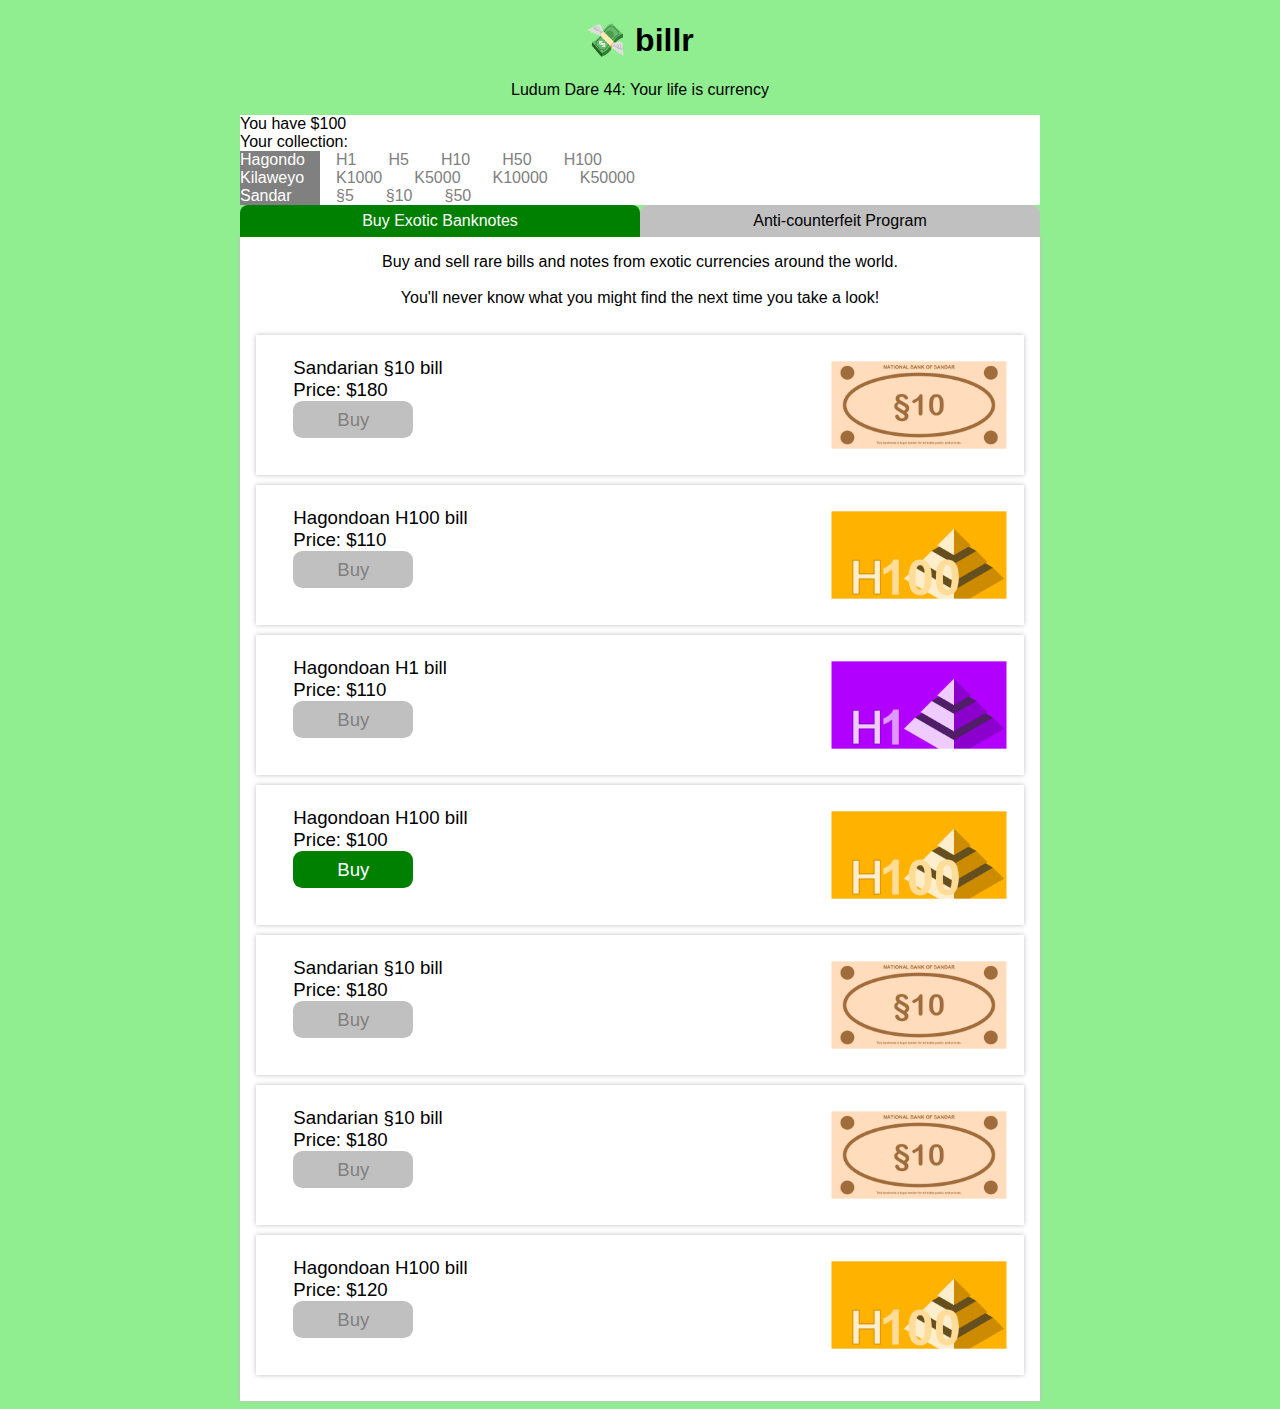
<file: index.html>
<!DOCTYPE html>
<html>
    <head>
        <meta charset="utf-8">
        <title>Billr</title>
        <link rel="stylesheet" type="text/css" href="css/style.css">
        <link rel="stylesheet" type="text/css" href="css/style_rf.css">
        <link rel="stylesheet" type="text/css" href="css/style_store.css">
    </head>

    <body>
        <h1>💸 billr</h1>
        <p>Ludum Dare 44: Your life is currency</p>
        
        <noscript>
            <div class="info">
                <h2>Your browser does not currently support JavaScript.</h2>
                <p>Unfortunately, this game needs JavaScript to run.</p>
                <p>Please consider enabling JavaScript on your borwser, or trying again on another browser or device.</p>
            </div>
        </noscript>

        <script type="module" src="js/main.js"></script>
    </body>
</html>
</file>
<file: css/style.css>
div.info {
    padding: 1em;
    border: 1px solid black;
    background: #eee;
}

body {
    background: lightgreen;
}

div {
    max-width: 800px;
    margin: auto;
    background: white;
}

* {
    text-align: center;
    font-family: Arial, Helvetica, sans-serif;
}

a {
    text-decoration: none;
    display: inline-block;
    width: 50%;
    max-width: 400px;
    background: silver;
    border-radius: 0.5em 0.5em 0 0;
    height: 2em;
    color: black;
    line-height: 2em;
}

a.selected {
    color: white;
    background: green;
}

#user {
    text-align: left;
}

#collection {
    text-align: inherit;
}

#collection span.header {
    text-align: left;
    background: grey;
    color: white;
    width: 5em;
    display: inline-block;
}

#collection span.do-not-have {
    margin: 0 1em 0 1em;
    color: grey;
}

#collection span.have {
    margin: 0 1em 0 1em;
    color: green;
    font-weight: bold;
}
</file>
<file: css/style_rf.css>
div.rf-div {
    text-align: center;
    line-height: 1.5em;
    max-width: 800px;
    margin: auto;
    box-shadow: 0 0 5px silver;
    padding: 1em;
    box-sizing: border-box;
}

.rf-div img {
    border: 1px solid black;
    width: 70%;
    max-width: 600px;
}

.rf-div button {
    font-size: inherit;
    border: none;
    border-radius: 0.5em;
    color: white;
    width: 48%;
    height: 3em;
    margin: 1%;
}

.rf-div button.real {
    background: green;
}

.rf-div button.real:hover {
    background: lime;
    color: black;
}

.rf-div button.fake {
    background: red;
}

.rf-div button.fake:hover {
    background: lightcoral;
    color: black;
}
</file>
<file: css/style_store.css>
div.store-div {
    min-width: 400px;
    max-width: 800px;
    margin: auto;
    box-shadow: 0 0 5px silver;
    padding: 1em;
    box-sizing: border-box;
}

.store-item {
    padding-left: 2em;
    height: 140px;
    font-size: 14pt;
    text-align: left;
    margin: 10px 0;
    box-shadow: 0 0 5px silver;
}

.store-item img {
    width: 210px;
    float: right;
}

.store-item button {
    font-size: inherit;
    width: 120px;
    height: 2em;
    color: white;
    background: green;
    border: none;
    border-radius: 0.5em;
}

.store-item button:disabled {
    color: grey;
    background: silver;
}
</file>
